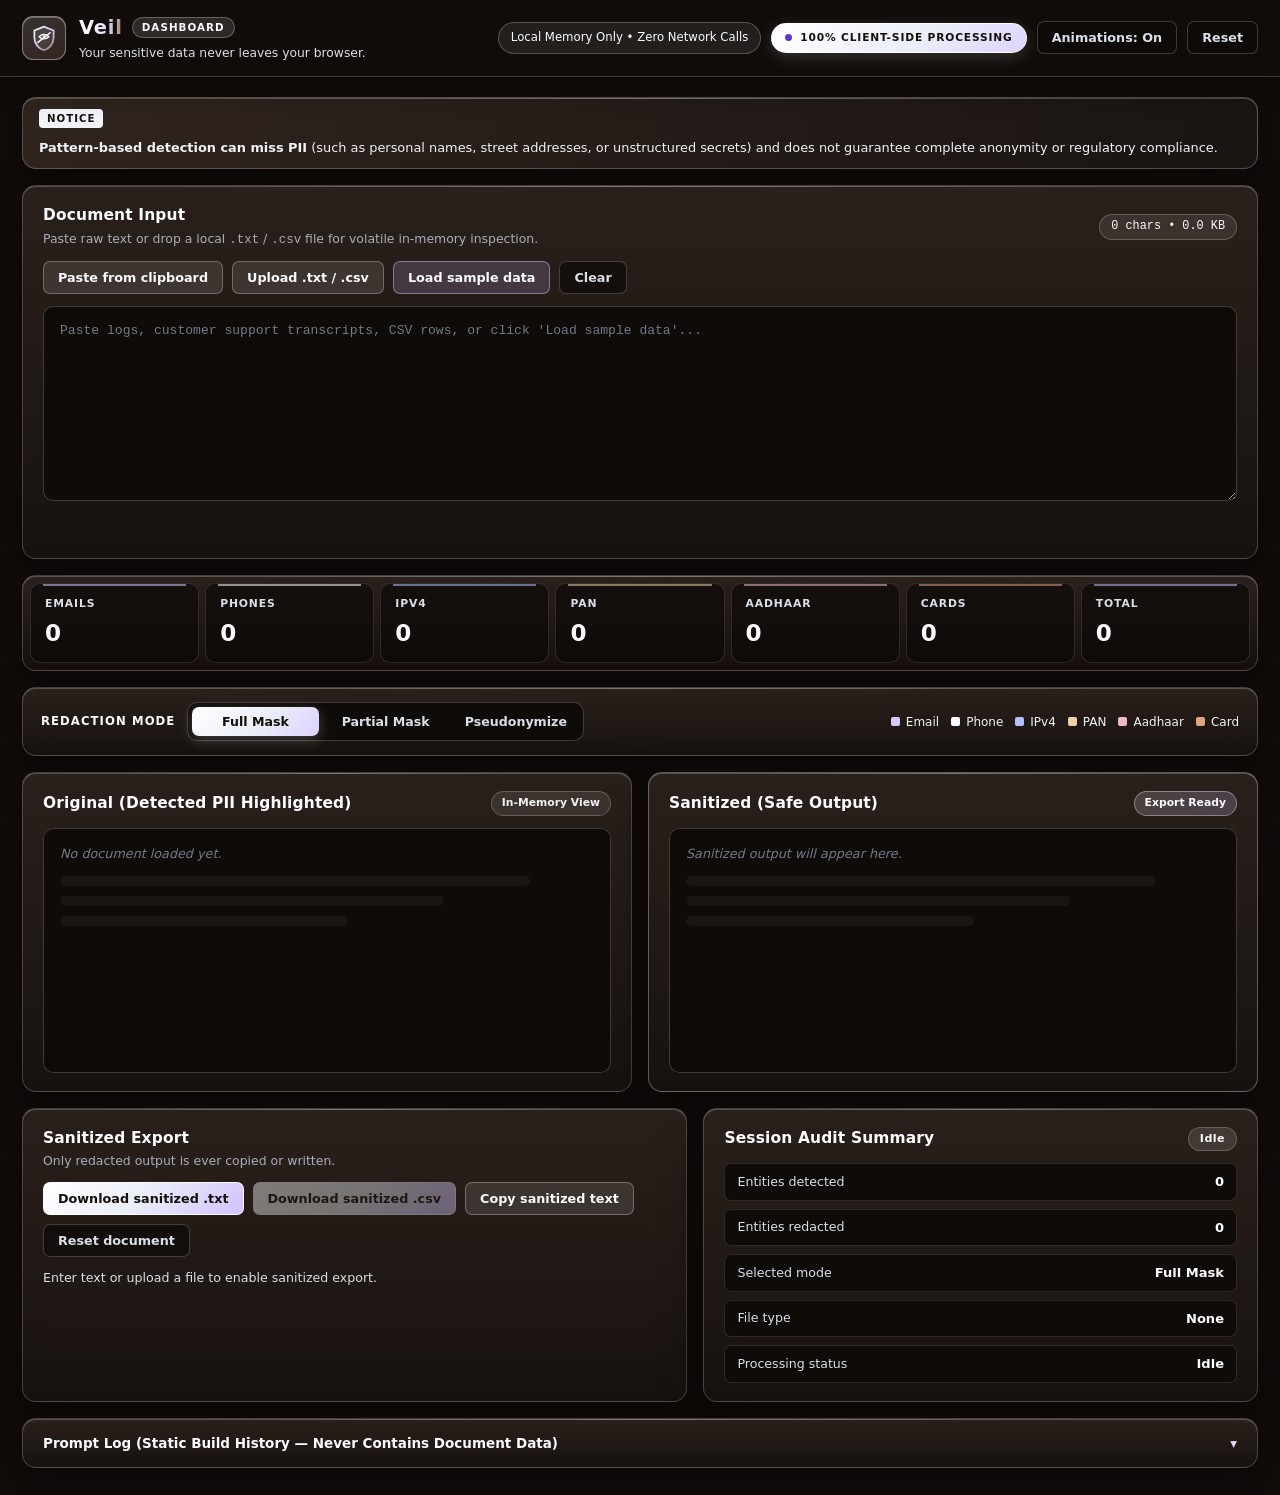
<file: index.html>
<!DOCTYPE html>
<html lang="en">
<head>
  <meta charset="UTF-8">
  <meta name="viewport" content="width=device-width, initial-scale=1.0">
  <title>Veil — Privacy-First Client-Side PII Sanitizer</title>
  <link rel="stylesheet" href="src/styles.css">
  <script defer src="src/detectors.js"></script>
  <script defer src="src/redact.js"></script>
  <script defer src="src/audit.js"></script>
  <script defer src="src/export.js"></script>
  <script defer src="src/sample.js"></script>
  <script defer src="src/motion.js"></script>
  <script defer src="src/main.js"></script>
</head>
<body>
  <div class="bg-grid" aria-hidden="true"></div>

  <header class="topbar">
    <div class="topbar-inner">
      <div class="brand-group">
        <div class="logo-mark" aria-hidden="true">
          <svg viewBox="0 0 32 32" width="28" height="28" fill="none">
            <path d="M16 3L5 7.5V15.5C5 22.4 9.7 28.4 16 30C22.3 28.4 27 22.4 27 15.5V7.5L16 3Z" stroke="url(#veilMochaLav)" stroke-width="2" fill="rgba(250, 251, 254, 0.1)"/>
            <path d="M10.5 14.5C12.2 12.7 14 12 16 12C18 12 19.8 12.7 21.5 14.5C19.8 16.3 18 17 16 17C14 17 12.2 16.3 10.5 14.5Z" stroke="#fafbfe" stroke-width="1.7"/>
            <circle cx="16" cy="14.5" r="1.7" fill="#dcd0ff"/>
            <line x1="9" y1="21" x2="23" y2="10" stroke="#fafbfe" stroke-width="1.8" stroke-linecap="round"/>
            <defs>
              <linearGradient id="veilMochaLav" x1="5" y1="3" x2="27" y2="30" gradientUnits="userSpaceOnUse">
                <stop stop-color="#fafbfe"/>
                <stop offset="0.52" stop-color="#d4c4ff"/>
                <stop offset="1" stop-color="#9c7a66"/>
              </linearGradient>
            </defs>
          </svg>
        </div>
        <div>
          <div class="brand-title-row">
            <span class="brand-name">Veil</span>
            <span class="nav-pill">Dashboard</span>
          </div>
          <p class="brand-tagline">Your sensitive data never leaves your browser.</p>
        </div>
      </div>

      <div class="topbar-actions">
        <div class="privacy-status" id="privacyStatus">
          <span>Local Memory Only • Zero Network Calls</span>
        </div>
        <span class="client-badge" id="clientBadge">
          <span class="client-pulse-dot" aria-hidden="true"></span>
          <span>100% CLIENT-SIDE PROCESSING</span>
        </span>
        <button type="button" class="btn btn-ghost btn-motion-toggle" id="motionToggleBtn" aria-pressed="true">Animations: On</button>
        <button type="button" class="btn btn-ghost" id="topResetBtn">Reset</button>
      </div>
    </div>
  </header>

  <main class="container">
    <div id="srAnnounce" class="visually-hidden" aria-live="polite" aria-atomic="true"></div>

    <section class="disclaimer-banner atelier-panel" role="note" aria-label="Detection limitations notice">
      <span class="disclaimer-tag">NOTICE</span>
      <p class="disclaimer-copy">
        <strong>Pattern-based detection can miss PII</strong> (such as personal names, street addresses, or unstructured secrets) and does not guarantee complete anonymity or regulatory compliance.
      </p>
    </section>

    <section class="panel atelier-panel input-panel" aria-labelledby="inputHeading">
      <div class="panel-header">
        <div>
          <h1 id="inputHeading" class="panel-title">Document Input</h1>
          <p class="panel-subtitle">Paste raw text or drop a local <code>.txt</code> / <code>.csv</code> file for volatile in-memory inspection.</p>
        </div>
        <div class="input-meta" id="inputMeta">0 chars • 0 KB</div>
      </div>

      <div class="toolbar">
        <button type="button" class="btn btn-secondary" id="pasteBtn">Paste from clipboard</button>
        <button type="button" class="btn btn-secondary" id="uploadTriggerBtn">Upload .txt / .csv</button>
        <input type="file" id="fileInput" accept=".txt,.csv,text/plain,text/csv" class="visually-hidden" aria-label="Upload .txt or .csv file">
        <button type="button" class="btn btn-accent" id="sampleBtn">Load sample data</button>
        <button type="button" class="btn btn-ghost" id="clearBtn">Clear</button>
      </div>

      <div class="dropzone" id="dropzone">
        <label for="sourceInput" class="visually-hidden">Source text to sanitize</label>
        <textarea
          id="sourceInput"
          class="source-textarea"
          rows="8"
          spellcheck="false"
          autocomplete="off"
          placeholder="Paste logs, customer support transcripts, CSV rows, or click 'Load sample data'..."
        ></textarea>
        <div class="drop-overlay" aria-hidden="true">
          <span class="drop-overlay-text">Drop .txt or .csv to sanitize locally</span>
        </div>
      </div>

      <div class="toast-slot">
        <div class="feedback-bar" id="feedbackBar" role="status" aria-live="polite"></div>
      </div>
    </section>

    <section class="telemetry-rack atelier-panel" aria-label="Detection summary counters">
      <div class="summary-grid">
        <article class="counter-card type-email">
          <span class="counter-label">Emails</span>
          <strong class="counter-value" id="countEmail">0</strong>
        </article>
        <article class="counter-card type-phone">
          <span class="counter-label">Phones</span>
          <strong class="counter-value" id="countPhone">0</strong>
        </article>
        <article class="counter-card type-ipv4">
          <span class="counter-label">IPv4</span>
          <strong class="counter-value" id="countIpv4">0</strong>
        </article>
        <article class="counter-card type-pan">
          <span class="counter-label">PAN</span>
          <strong class="counter-value" id="countPan">0</strong>
        </article>
        <article class="counter-card type-aadhaar">
          <span class="counter-label">Aadhaar</span>
          <strong class="counter-value" id="countAadhaar">0</strong>
        </article>
        <article class="counter-card type-card">
          <span class="counter-label">Cards</span>
          <strong class="counter-value" id="countCard">0</strong>
        </article>
        <article class="counter-card type-total">
          <span class="counter-label">Total</span>
          <strong class="counter-value" id="countTotal">0</strong>
        </article>
      </div>
    </section>

    <section class="controls-row atelier-panel" aria-label="Redaction mode and entity legend">
      <div class="mode-group">
        <span class="control-heading" id="modeLabel">Redaction Mode</span>
        <div class="segmented-control" role="radiogroup" aria-labelledby="modeLabel" id="modeControl" style="--mode-index: 0;">
          <span class="segment-indicator" aria-hidden="true"></span>
          <button type="button" class="segment-btn is-active" role="radio" aria-checked="true" data-mode="full" data-index="0">Full Mask</button>
          <button type="button" class="segment-btn" role="radio" aria-checked="false" data-mode="partial" data-index="1">Partial Mask</button>
          <button type="button" class="segment-btn" role="radio" aria-checked="false" data-mode="pseudonym" data-index="2">Pseudonymize</button>
        </div>
      </div>

      <div class="legend" aria-label="Entity color legend">
        <span class="legend-item"><i class="swatch type-email"></i>Email</span>
        <span class="legend-item"><i class="swatch type-phone"></i>Phone</span>
        <span class="legend-item"><i class="swatch type-ipv4"></i>IPv4</span>
        <span class="legend-item"><i class="swatch type-pan"></i>PAN</span>
        <span class="legend-item"><i class="swatch type-aadhaar"></i>Aadhaar</span>
        <span class="legend-item"><i class="swatch type-card"></i>Card</span>
      </div>
    </section>

    <section class="diff-grid" id="diffGrid" aria-label="Side-by-side redaction comparison">
      <article class="panel atelier-panel diff-panel">
        <div class="panel-header">
          <h2 class="panel-title">Original (Detected PII Highlighted)</h2>
          <span class="panel-pill">In-Memory View</span>
        </div>
        <div class="diff-stage" id="originalStage">
          <div class="scan-line" aria-hidden="true"></div>
          <div id="originalPreview" class="diff-surface" aria-live="off"></div>
        </div>
      </article>

      <article class="panel atelier-panel diff-panel diff-panel-sanitized">
        <div class="panel-header">
          <h2 class="panel-title">Sanitized (Safe Output)</h2>
          <span class="panel-pill panel-pill-safe">Export Ready</span>
        </div>
        <div class="diff-stage" id="sanitizedStage">
          <div id="sanitizedPreview" class="diff-surface" aria-live="off"></div>
        </div>
      </article>
    </section>

    <section class="bottom-grid">
      <article class="panel atelier-panel" aria-labelledby="exportHeading">
        <div class="panel-header">
          <div>
            <h2 id="exportHeading" class="panel-title">Sanitized Export</h2>
            <p class="panel-subtitle">Only redacted output is ever copied or written.</p>
          </div>
        </div>
        <div class="export-actions">
          <button type="button" class="btn btn-primary" id="downloadTxtBtn">Download sanitized .txt</button>
          <button type="button" class="btn btn-primary" id="downloadCsvBtn" disabled>Download sanitized .csv</button>
          <button type="button" class="btn btn-secondary" id="copyBtn">Copy sanitized text</button>
          <button type="button" class="btn btn-ghost" id="exportResetBtn">Reset document</button>
        </div>
        <p class="export-note" id="exportMessage" role="status" aria-live="polite">Enter text or upload a file to enable sanitized export.</p>
      </article>

      <article class="panel atelier-panel" aria-labelledby="auditHeading">
        <div class="panel-header">
          <h2 id="auditHeading" class="panel-title">Session Audit Summary</h2>
          <span class="status-badge" id="auditStatusBadge" data-status="Idle">Idle</span>
        </div>
        <dl class="audit-list">
          <div class="audit-row">
            <dt>Entities detected</dt>
            <dd id="auditDetected">0</dd>
          </div>
          <div class="audit-row">
            <dt>Entities redacted</dt>
            <dd id="auditRedacted">0</dd>
          </div>
          <div class="audit-row">
            <dt>Selected mode</dt>
            <dd id="auditMode">Full Mask</dd>
          </div>
          <div class="audit-row">
            <dt>File type</dt>
            <dd id="auditFileType">None</dd>
          </div>
          <div class="audit-row">
            <dt>Processing status</dt>
            <dd id="auditStatus">Idle</dd>
          </div>
        </dl>
      </article>
    </section>

    <section class="panel atelier-panel prompt-log-panel" aria-label="Development prompt log">
      <details>
        <summary class="prompt-log-summary">
          <span>Prompt Log (Static Build History — Never Contains Document Data)</span>
          <span class="summary-chevron" aria-hidden="true">▾</span>
        </summary>
        <ol class="prompt-log-list" id="promptLogList"></ol>
      </details>
    </section>
  </main>
</body>
</html>
</file>
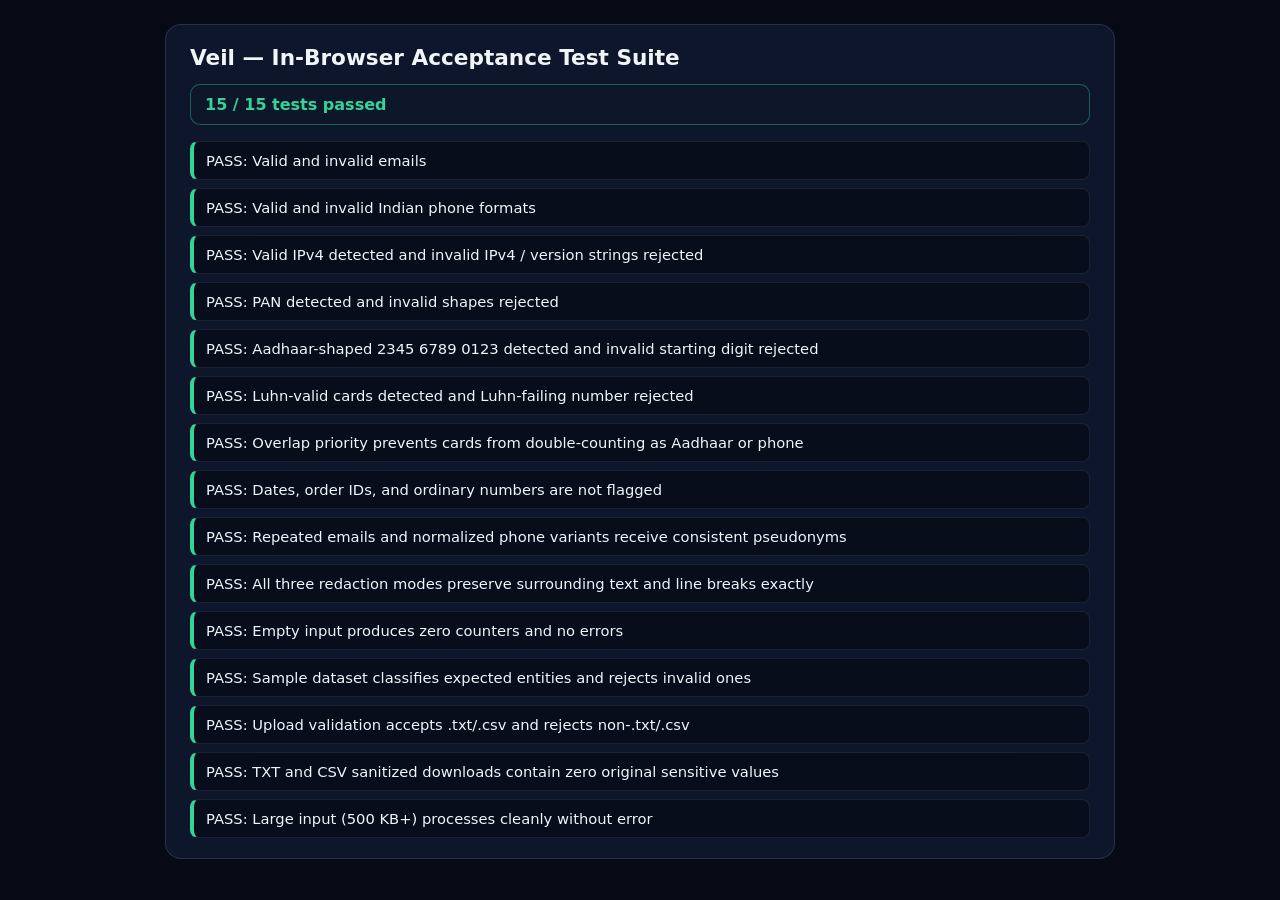
<file: tests/detectors.test.html>
<!DOCTYPE html>
<html lang="en">
<head>
  <meta charset="UTF-8">
  <meta name="viewport" content="width=device-width, initial-scale=1.0">
  <title>Veil — In-Browser Acceptance Tests</title>
  <style>
    body {
      margin: 0;
      padding: 24px;
      background: #060a14;
      color: #f1f5f9;
      font-family: system-ui, -apple-system, BlinkMacSystemFont, "Segoe UI", Roboto, sans-serif;
    }
    .wrap {
      max-width: 900px;
      margin: 0 auto;
      background: rgba(16, 26, 48, 0.8);
      border: 1px solid rgba(148, 163, 184, 0.2);
      border-radius: 16px;
      padding: 20px 24px;
    }
    h1 {
      margin-top: 0;
      font-size: 1.35rem;
    }
    .summary {
      font-weight: 700;
      padding: 10px 14px;
      border-radius: 10px;
      margin-bottom: 16px;
      background: rgba(15, 23, 42, 0.8);
    }
    .summary.pass { color: #34d399; border: 1px solid rgba(52, 211, 153, 0.4); }
    .summary.fail { color: #f87171; border: 1px solid rgba(248, 113, 113, 0.4); }
    ul {
      list-style: none;
      padding: 0;
      margin: 0;
      display: grid;
      gap: 8px;
    }
    li {
      padding: 10px 12px;
      border-radius: 8px;
      background: rgba(7, 12, 24, 0.8);
      border: 1px solid rgba(148, 163, 184, 0.14);
      font-size: 0.92rem;
    }
    li.pass { border-left: 4px solid #34d399; }
    li.fail { border-left: 4px solid #f87171; color: #fecaca; }
  </style>
  <script defer src="../src/detectors.js"></script>
  <script defer src="../src/redact.js"></script>
  <script defer src="../src/audit.js"></script>
  <script defer src="../src/export.js"></script>
  <script defer src="../src/sample.js"></script>
  <script defer src="tests.js"></script>
</head>
<body>
  <main class="wrap">
    <h1>Veil — In-Browser Acceptance Test Suite</h1>
    <div id="testSummary" class="summary">Running tests...</div>
    <ul id="testList"></ul>
  </main>
  <script>
    window.addEventListener('DOMContentLoaded', async function () {
      const summaryEl = document.getElementById('testSummary');
      const listEl = document.getElementById('testList');
      const report = await window.VeilTests.runAllTestsAsync();

      summaryEl.textContent = report.passed + ' / ' + report.total + ' tests passed' + (report.failed ? ' (' + report.failed + ' failed)' : '');
      summaryEl.className = 'summary ' + (report.failed === 0 ? 'pass' : 'fail');

      const fragment = document.createDocumentFragment();
      for (let i = 0; i < report.results.length; i++) {
        const item = report.results[i];
        const li = document.createElement('li');
        li.className = item.pass ? 'pass' : 'fail';
        li.textContent = (item.pass ? 'PASS: ' : 'FAIL: ') + item.name + (item.error ? ' — ' + item.error : '');
        fragment.appendChild(li);
      }
      listEl.replaceChildren(fragment);
    });
  </script>
</body>
</html>
</file>
<file: src/styles.css>
:root {
  /* Motion Tokens */
  --dur-fast: 150ms;
  --dur-med: 300ms;
  --dur-slow: 800ms;
  --ease-out: cubic-bezier(.22, 1, .36, 1);

  /* Mocha Brown, Platinum White, Pale Lavender palette */
  --mocha-void: #120d0b;
  --mocha-deep: #1a1310;
  --mocha-surface: rgba(36, 28, 24, 0.86);
  --mocha-elevated: #2c221d;
  --mocha-inset: #0f0b09;
  --mocha-rich: #6e5244;
  --mocha-bronze: #9e7c67;

  --platinum-white: #fafbfe;
  --platinum-ivory: #f1f3f8;
  --platinum-silver: #d9dee8;
  --platinum-muted: #a8aebc;
  --platinum-dim: #737988;
  --platinum-hairline: rgba(250, 251, 254, 0.2);
  --platinum-border-strong: rgba(250, 251, 254, 0.44);
  --platinum-glow: rgba(250, 251, 254, 0.24);

  --lavender-pale: #e2d8ff;
  --lavender-soft: #cbb8ff;
  --lavender-vivid: #b69df8;
  --lavender-tint: rgba(203, 184, 255, 0.16);
  --lavender-glow: rgba(203, 184, 255, 0.34);

  --status-ok: #c6ebd3;
  --status-err: #f6b0b5;
  --status-warn: #f1dab3;

  /* Distinct entity colors tuned for Mocha / Platinum White / Pale Lavender */
  --c-email: #d6c8ff;
  --c-phone: #fafbfe;
  --c-ipv4: #b2c0ff;
  --c-pan: #eed1aa;
  --c-aadhaar: #f0b8cc;
  --c-card: #e0a583;

  --radius-lg: 14px;
  --radius-md: 10px;
  --radius-sm: 7px;

  --font-sans: system-ui, -apple-system, BlinkMacSystemFont, "Segoe UI", Roboto, Helvetica, Arial, sans-serif;
  --font-mono: ui-monospace, SFMono-Regular, Menlo, Monaco, Consolas, "Liberation Mono", "Courier New", monospace;
}

:root[data-motion="reduced"] {
  --dur-fast: 1ms;
  --dur-med: 1ms;
  --dur-slow: 1ms;
}

*,
*::before,
*::after {
  box-sizing: border-box;
}

html,
body {
  margin: 0;
  padding: 0;
  min-height: 100%;
  background-color: var(--mocha-void);
  color: var(--platinum-white);
  font-family: var(--font-sans);
  font-size: 15px;
  line-height: 1.5;
  -webkit-font-smoothing: antialiased;
}

/* Slow, low-contrast animated gradient drift behind the page (transform on fixed pseudo-element, 36s loop) */
body::before {
  content: "";
  position: fixed;
  inset: -18%;
  z-index: -2;
  pointer-events: none;
  background:
    radial-gradient(45% 40% at 22% 20%, rgba(158, 124, 103, 0.22), transparent 70%),
    radial-gradient(40% 38% at 52% 45%, rgba(250, 251, 254, 0.08), transparent 72%),
    radial-gradient(44% 42% at 78% 76%, rgba(203, 184, 255, 0.16), transparent 72%);
  will-change: transform;
  animation: ambientGradientDrift 36s ease-in-out infinite alternate;
}

@keyframes ambientGradientDrift {
  0% { transform: translate3d(-2%, -1.5%, 0) scale(1); }
  50% { transform: translate3d(2%, 1.5%, 0) scale(1.04); }
  100% { transform: translate3d(-1.5%, 2%, 0) scale(1.01); }
}

.bg-grid {
  position: fixed;
  inset: 0;
  z-index: -1;
  pointer-events: none;
  opacity: 0.22;
  background-image:
    linear-gradient(to right, rgba(250, 251, 254, 0.055) 1px, transparent 1px),
    linear-gradient(to bottom, rgba(250, 251, 254, 0.055) 1px, transparent 1px);
  background-size: 44px 44px;
  mask-image: radial-gradient(ellipse at 50% 24%, black 35%, transparent 85%);
  -webkit-mask-image: radial-gradient(ellipse at 50% 24%, black 35%, transparent 85%);
}

.visually-hidden {
  position: absolute;
  width: 1px;
  height: 1px;
  padding: 0;
  margin: -1px;
  overflow: hidden;
  clip: rect(0, 0, 0, 0);
  white-space: nowrap;
  border: 0;
}

:focus-visible {
  outline: 2px solid var(--platinum-white);
  outline-offset: 2px;
}

/* Atelier panel surface */
.atelier-panel {
  position: relative;
  background: linear-gradient(180deg, rgba(48, 37, 31, 0.84) 0%, rgba(25, 19, 16, 0.9) 100%);
  border: 1px solid var(--platinum-hairline);
  border-radius: var(--radius-lg);
  backdrop-filter: blur(14px);
  -webkit-backdrop-filter: blur(14px);
  box-shadow:
    0 18px 40px rgba(7, 4, 3, 0.52),
    inset 0 1px 0 rgba(250, 251, 254, 0.22);
  transition: border-color var(--dur-fast) var(--ease-out);
}

.atelier-panel::after {
  content: "";
  position: absolute;
  top: 0;
  left: 6%;
  right: 6%;
  height: 1px;
  background: linear-gradient(90deg, transparent, rgba(250, 251, 254, 0.45), transparent);
  pointer-events: none;
  opacity: 0.5;
  transform: scaleX(0.85);
  transition: opacity var(--dur-med) var(--ease-out), transform var(--dur-med) var(--ease-out);
}

.atelier-panel:hover {
  border-color: rgba(250, 251, 254, 0.32);
}

.atelier-panel:hover::after {
  opacity: 0.9;
  transform: scaleX(1);
}

/* Top Command Bar */
.topbar {
  position: sticky;
  top: 0;
  z-index: 25;
  background: rgba(18, 13, 11, 0.9);
  border-bottom: 1px solid var(--platinum-hairline);
  backdrop-filter: blur(16px);
  -webkit-backdrop-filter: blur(16px);
  box-shadow: 0 8px 28px rgba(6, 4, 3, 0.45);
}

.topbar-inner {
  max-width: 1340px;
  margin: 0 auto;
  padding: 13px 22px;
  display: flex;
  flex-wrap: wrap;
  align-items: center;
  justify-content: space-between;
  gap: 14px;
}

.brand-group {
  display: flex;
  align-items: center;
  gap: 13px;
}

.logo-mark {
  width: 44px;
  height: 44px;
  border-radius: 11px;
  display: grid;
  place-items: center;
  background: linear-gradient(145deg, rgba(250, 251, 254, 0.16), rgba(110, 82, 68, 0.38));
  border: 1px solid rgba(250, 251, 254, 0.38);
  box-shadow: inset 0 1px 0 rgba(255, 255, 255, 0.28);
}

.brand-title-row {
  display: flex;
  align-items: center;
  gap: 9px;
}

.brand-name {
  font-size: 1.3rem;
  font-weight: 700;
  letter-spacing: 0.04em;
  background: linear-gradient(92deg, var(--platinum-white) 18%, var(--lavender-pale) 65%, var(--mocha-bronze) 100%);
  -webkit-background-clip: text;
  background-clip: text;
  color: transparent;
}

.nav-pill {
  font-size: 0.69rem;
  font-weight: 700;
  text-transform: uppercase;
  letter-spacing: 0.1em;
  padding: 2px 9px;
  border-radius: 999px;
  background: rgba(250, 251, 254, 0.12);
  color: var(--platinum-white);
  border: 1px solid rgba(250, 251, 254, 0.28);
}

.brand-tagline {
  margin: 2px 0 0;
  font-size: 0.82rem;
  color: var(--platinum-silver);
}

.topbar-actions {
  display: flex;
  flex-wrap: wrap;
  align-items: center;
  gap: 10px;
}

.privacy-status {
  display: inline-flex;
  align-items: center;
  padding: 6px 12px;
  border-radius: 999px;
  background: rgba(250, 251, 254, 0.08);
  border: 1px solid rgba(250, 251, 254, 0.24);
  color: var(--platinum-white);
  font-size: 0.78rem;
  font-weight: 500;
}

/* "100% CLIENT-SIDE PROCESSING" badge with slow 3s pulsing dot only */
.client-badge {
  display: inline-flex;
  align-items: center;
  gap: 8px;
  padding: 6px 13px;
  border-radius: 999px;
  font-size: 0.71rem;
  font-weight: 800;
  letter-spacing: 0.08em;
  color: #16100d;
  background: linear-gradient(135deg, #ffffff 0%, #eaeef7 58%, #dfd4ff 100%);
  border: 1px solid rgba(255, 255, 255, 0.9);
  box-shadow: 0 4px 16px rgba(250, 251, 254, 0.16);
}

.client-pulse-dot {
  width: 7px;
  height: 7px;
  border-radius: 50%;
  background: #5b3cc4;
  transform-origin: center;
  animation: badgeDotPulse 3s ease-in-out infinite;
}

@keyframes badgeDotPulse {
  0%, 100% { transform: scale(0.92); opacity: 0.68; }
  50% { transform: scale(1.18); opacity: 1; }
}

.btn-motion-toggle {
  font-size: 0.78rem;
  padding: 6px 11px;
}

/* Layout */
.container {
  max-width: 1340px;
  margin: 0 auto;
  padding: 20px 22px 28px;
  display: grid;
  gap: 16px;
}

.disclaimer-banner {
  padding: 11px 16px;
  display: flex;
  flex-wrap: wrap;
  align-items: center;
  gap: 10px;
  border-color: rgba(250, 251, 254, 0.24);
  background: linear-gradient(90deg, rgba(52, 39, 32, 0.9), rgba(28, 22, 20, 0.9));
}

.disclaimer-tag {
  font-size: 0.68rem;
  font-weight: 800;
  letter-spacing: 0.1em;
  padding: 2px 8px;
  border-radius: 4px;
  color: #16100d;
  background: var(--platinum-ivory);
}

.disclaimer-copy {
  margin: 0;
  font-size: 0.86rem;
  color: var(--platinum-ivory);
}

.panel {
  padding: 18px 20px;
}

.panel-header {
  display: flex;
  flex-wrap: wrap;
  align-items: center;
  justify-content: space-between;
  gap: 10px;
  margin-bottom: 12px;
}

.panel-title {
  margin: 0;
  font-size: 1.03rem;
  font-weight: 650;
  letter-spacing: 0.01em;
  color: var(--platinum-white);
}

.panel-subtitle {
  margin: 2px 0 0;
  font-size: 0.83rem;
  color: var(--platinum-muted);
}

.panel-pill {
  display: inline-flex;
  align-items: center;
  gap: 6px;
  font-size: 0.72rem;
  font-weight: 600;
  padding: 3px 10px;
  border-radius: 999px;
  background: rgba(250, 251, 254, 0.09);
  color: var(--platinum-ivory);
  border: 1px solid rgba(250, 251, 254, 0.22);
}

.panel-pill-safe {
  background: linear-gradient(135deg, rgba(250, 251, 254, 0.16), rgba(203, 184, 255, 0.22));
  color: var(--platinum-white);
  border-color: rgba(250, 251, 254, 0.36);
}

.input-meta {
  font-family: var(--font-mono);
  font-size: 0.79rem;
  color: var(--platinum-white);
  padding: 3px 11px;
  border-radius: 999px;
  background: rgba(250, 251, 254, 0.09);
  border: 1px solid rgba(250, 251, 254, 0.22);
}

/* Micro-interaction Buttons (GPU transform + opacity only) */
.toolbar,
.export-actions {
  display: flex;
  flex-wrap: wrap;
  gap: 9px;
  margin-bottom: 12px;
}

.btn {
  position: relative;
  overflow: hidden;
  appearance: none;
  border: 1px solid transparent;
  border-radius: var(--radius-sm);
  padding: 8px 14px;
  font-family: inherit;
  font-size: 0.85rem;
  font-weight: 650;
  cursor: pointer;
  transition: transform var(--dur-fast) var(--ease-out), background-color var(--dur-fast) ease, border-color var(--dur-fast) ease, opacity var(--dur-fast) ease;
}

.btn::after {
  content: "";
  position: absolute;
  inset: 0;
  background: linear-gradient(90deg, transparent 0%, rgba(255, 255, 255, 0.36) 50%, transparent 100%);
  transform: translate3d(-110%, 0, 0);
  opacity: 0;
  pointer-events: none;
}

.btn.is-downloading::after {
  animation: downloadSweep 520ms var(--ease-out) forwards;
}

@keyframes downloadSweep {
  0% { transform: translate3d(-110%, 0, 0); opacity: 0.9; }
  100% { transform: translate3d(110%, 0, 0); opacity: 0; }
}

.btn:hover:not(:disabled) {
  transform: translate3d(0, -1.5px, 0);
}

.btn:active:not(:disabled) {
  transform: scale(0.98);
}

.btn:disabled {
  opacity: 0.42;
  cursor: not-allowed;
}

.btn-primary {
  background: linear-gradient(135deg, #ffffff 0%, #eaeef7 48%, #d2c1ff 100%);
  color: #16100d;
  border-color: rgba(255, 255, 255, 0.85);
}

.btn-accent {
  background: rgba(203, 184, 255, 0.18);
  color: var(--platinum-white);
  border-color: rgba(203, 184, 255, 0.5);
}

.btn-accent:hover:not(:disabled) {
  background: rgba(203, 184, 255, 0.28);
  border-color: var(--platinum-white);
}

.btn-secondary {
  background: rgba(250, 251, 254, 0.11);
  color: var(--platinum-white);
  border-color: rgba(250, 251, 254, 0.28);
}

.btn-secondary:hover:not(:disabled) {
  background: rgba(250, 251, 254, 0.18);
  border-color: var(--platinum-white);
}

.btn-secondary.is-copied {
  background: linear-gradient(135deg, #ffffff 0%, #e2d8ff 100%);
  color: #16100d;
  border-color: var(--platinum-white);
}

.btn-ghost {
  background: rgba(15, 11, 9, 0.7);
  color: var(--platinum-silver);
  border-color: var(--platinum-hairline);
}

.btn-ghost:hover:not(:disabled) {
  color: var(--platinum-white);
  border-color: var(--platinum-border-strong);
}

/* Dropzone & Drag-and-Drop Animated Overlay */
.dropzone {
  position: relative;
  border-radius: var(--radius-md);
}

.drop-overlay {
  position: absolute;
  inset: 0;
  z-index: 3;
  display: grid;
  place-items: center;
  border-radius: var(--radius-md);
  background: rgba(20, 15, 13, 0.84);
  border: 2px dashed var(--lavender-soft);
  pointer-events: none;
  opacity: 0;
  transform: scale(0.99);
  transition: opacity var(--dur-fast) var(--ease-out), transform var(--dur-fast) var(--ease-out);
}

.drop-overlay-text {
  padding: 10px 18px;
  border-radius: 999px;
  background: rgba(250, 251, 254, 0.12);
  border: 1px solid rgba(250, 251, 254, 0.36);
  color: var(--platinum-white);
  font-weight: 600;
  font-size: 0.9rem;
}

.dropzone.is-dragover .drop-overlay {
  opacity: 1;
  transform: scale(1);
  animation: dropPulse 1.4s ease-in-out infinite;
}

@keyframes dropPulse {
  0%, 100% { border-color: var(--lavender-soft); }
  50% { border-color: var(--platinum-white); }
}

.source-textarea {
  width: 100%;
  min-height: 175px;
  resize: vertical;
  padding: 14px 16px;
  border-radius: var(--radius-md);
  border: 1px solid var(--platinum-hairline);
  background: var(--mocha-inset);
  color: var(--platinum-white);
  font-family: var(--font-mono);
  font-size: 0.87rem;
  line-height: 1.58;
  transition: border-color var(--dur-fast) ease;
}

.source-textarea:focus {
  border-color: rgba(250, 251, 254, 0.6);
  outline: none;
}

.source-textarea::placeholder {
  color: var(--platinum-dim);
}

/* Slide-up & fade-out toast feedback bar */
.toast-slot {
  margin-top: 8px;
  min-height: 24px;
  overflow: hidden;
}

.feedback-bar {
  font-size: 0.83rem;
  color: var(--platinum-muted);
  opacity: 0;
  transform: translate3d(0, 6px, 0);
  transition: opacity var(--dur-fast) var(--ease-out), transform var(--dur-fast) var(--ease-out);
}

.feedback-bar.is-visible {
  opacity: 1;
  transform: translate3d(0, 0, 0);
}

.feedback-bar.is-error {
  color: var(--status-err);
}

.feedback-bar.is-success {
  color: var(--platinum-white);
}

/* Telemetry Rack with Per-Entity Glow Pulse */
.telemetry-rack {
  padding: 7px;
  background: linear-gradient(180deg, rgba(46, 36, 30, 0.92), rgba(22, 16, 13, 0.94));
}

.summary-grid {
  display: grid;
  grid-template-columns: repeat(7, minmax(0, 1fr));
  gap: 6px;
}

.counter-card {
  position: relative;
  overflow: hidden;
  padding: 12px 14px;
  border-radius: 10px;
  background: rgba(15, 11, 9, 0.72);
  border: 1px solid rgba(250, 251, 254, 0.12);
  display: flex;
  flex-direction: column;
  gap: 4px;
  transition: border-color var(--dur-med) var(--ease-out);
}

.counter-card.type-email { --entity-color: var(--c-email); }
.counter-card.type-phone { --entity-color: var(--c-phone); }
.counter-card.type-ipv4 { --entity-color: var(--c-ipv4); }
.counter-card.type-pan { --entity-color: var(--c-pan); }
.counter-card.type-aadhaar { --entity-color: var(--c-aadhaar); }
.counter-card.type-card { --entity-color: var(--c-card); }
.counter-card.type-total { --entity-color: var(--lavender-soft); }

.counter-card::before {
  content: "";
  position: absolute;
  left: 12px;
  right: 12px;
  top: 0;
  height: 2px;
  background: var(--entity-color);
  opacity: 0.55;
  transition: opacity var(--dur-med) ease;
}

.counter-card::after {
  content: "";
  position: absolute;
  inset: 0;
  pointer-events: none;
  opacity: 0;
  background: radial-gradient(circle at 50% 15%, var(--entity-color), transparent 72%);
}

.counter-card.is-glow::after {
  animation: counterGlowPulse 650ms var(--ease-out) forwards;
}

.counter-card.type-total.is-glow::after {
  animation: totalGlowPulse 650ms var(--ease-out) forwards;
}

@keyframes counterGlowPulse {
  0% { opacity: 0; }
  30% { opacity: 0.34; }
  100% { opacity: 0; }
}

@keyframes totalGlowPulse {
  0% { opacity: 0; }
  30% { opacity: 0.18; }
  100% { opacity: 0; }
}

.counter-card.has-matches {
  border-color: rgba(250, 251, 254, 0.34);
  background: linear-gradient(180deg, rgba(250, 251, 254, 0.08) 0%, rgba(28, 21, 18, 0.92) 100%);
}

.counter-card.has-matches::before {
  opacity: 1;
}

.counter-label {
  font-size: 0.72rem;
  text-transform: uppercase;
  letter-spacing: 0.08em;
  color: var(--platinum-silver);
  font-weight: 600;
}

.counter-value {
  font-size: 1.54rem;
  font-weight: 700;
  font-variant-numeric: tabular-nums;
  color: var(--platinum-white);
}

/* Mode Controls with Sliding Pill Indicator (GPU transform only) */
.controls-row {
  padding: 14px 18px;
  display: flex;
  flex-wrap: wrap;
  align-items: center;
  justify-content: space-between;
  gap: 14px;
}

.mode-group {
  display: flex;
  flex-wrap: wrap;
  align-items: center;
  gap: 12px;
}

.control-heading {
  font-size: 0.78rem;
  font-weight: 700;
  text-transform: uppercase;
  letter-spacing: 0.09em;
  color: var(--platinum-white);
}

.segmented-control {
  position: relative;
  display: inline-grid;
  grid-template-columns: repeat(3, minmax(106px, 1fr));
  padding: 4px;
  border-radius: 10px;
  background: var(--mocha-inset);
  border: 1px solid var(--platinum-hairline);
  gap: 4px;
}

.segment-indicator {
  position: absolute;
  top: 4px;
  bottom: 4px;
  left: 4px;
  width: calc((100% - 16px) / 3);
  border-radius: 7px;
  background: linear-gradient(135deg, #ffffff 0%, #eaeef7 55%, #dcd0ff 100%);
  box-shadow: 0 4px 14px rgba(250, 251, 254, 0.22);
  transform: translate3d(calc(var(--mode-index, 0) * (100% + 4px)), 0, 0);
  transition: transform var(--dur-med) var(--ease-out);
  pointer-events: none;
}

.segment-btn {
  position: relative;
  z-index: 1;
  appearance: none;
  border: none;
  border-radius: 7px;
  padding: 7px 12px;
  font-family: inherit;
  font-size: 0.84rem;
  font-weight: 650;
  color: var(--platinum-silver);
  background: transparent;
  cursor: pointer;
  transition: color var(--dur-fast) ease;
}

.segment-btn:hover:not(.is-active) {
  color: var(--platinum-white);
}

.segment-btn.is-active {
  color: #16100d;
}

.legend {
  display: flex;
  flex-wrap: wrap;
  gap: 12px;
  align-items: center;
}

.legend-item {
  display: inline-flex;
  align-items: center;
  gap: 6px;
  font-size: 0.8rem;
  color: var(--platinum-ivory);
}

.swatch {
  width: 9px;
  height: 9px;
  border-radius: 2px;
  display: inline-block;
}

.swatch.type-email { background: var(--c-email); }
.swatch.type-phone { background: var(--c-phone); }
.swatch.type-ipv4 { background: var(--c-ipv4); }
.swatch.type-pan { background: var(--c-pan); }
.swatch.type-aadhaar { background: var(--c-aadhaar); }
.swatch.type-card { background: var(--c-card); }

/* Diff Workbench, Scan Line, Crossfade & Empty Shimmer */
.diff-grid {
  display: grid;
  grid-template-columns: repeat(2, minmax(0, 1fr));
  gap: 16px;
}

.diff-panel-sanitized {
  border-color: rgba(250, 251, 254, 0.3);
}

.diff-stage {
  position: relative;
  border-radius: var(--radius-md);
  overflow: hidden;
  transition: opacity var(--dur-fast) var(--ease-out);
}

.diff-stage.is-fading-out {
  opacity: 0;
}

.diff-stage.is-crossfading .diff-surface {
  animation: modeCrossfade 200ms var(--ease-out);
}

@keyframes modeCrossfade {
  from { opacity: 0.32; }
  to { opacity: 1; }
}

/* Vertical cyan-to-purple scan line for Original panel hero sweep */
.scan-line {
  position: absolute;
  top: 0;
  left: 0;
  right: 0;
  height: 3px;
  z-index: 5;
  pointer-events: none;
  opacity: 0;
  background: linear-gradient(90deg, transparent 0%, #22d3ee 20%, #fafbfe 50%, #a855f7 80%, transparent 100%);
  box-shadow: 0 0 18px rgba(168, 85, 247, 0.65), 0 0 10px rgba(34, 211, 238, 0.65);
  will-change: transform, opacity;
}

.diff-surface {
  min-height: 245px;
  max-height: 460px;
  overflow: auto;
  padding: 14px 16px;
  border-radius: var(--radius-md);
  background: var(--mocha-inset);
  border: 1px solid var(--platinum-hairline);
  font-family: var(--font-mono);
  font-size: 0.85rem;
  line-height: 1.68;
  white-space: pre-wrap;
  word-break: break-word;
  color: var(--platinum-ivory);
}

/* Empty-state low-contrast animated shimmer skeleton */
.diff-empty-wrap {
  display: grid;
  gap: 12px;
  font-family: var(--font-sans);
}

.diff-empty {
  color: var(--platinum-dim);
  font-style: italic;
}

.diff-skeleton-lines {
  display: grid;
  gap: 10px;
}

.skeleton-line {
  position: relative;
  overflow: hidden;
  height: 10px;
  border-radius: 999px;
  background: rgba(250, 251, 254, 0.04);
  width: 88%;
}

.skeleton-line.short { width: 54%; }
.skeleton-line.mid { width: 72%; }

.skeleton-line::after {
  content: "";
  position: absolute;
  inset: 0;
  background: linear-gradient(90deg, transparent 0%, rgba(250, 251, 254, 0.07) 50%, transparent 100%);
  transform: translate3d(-100%, 0, 0);
  animation: emptyShimmer 2.6s ease-in-out infinite;
}

@keyframes emptyShimmer {
  0% { transform: translate3d(-100%, 0, 0); }
  100% { transform: translate3d(100%, 0, 0); }
}

/* Highlighted PII Tokens + Pseudonym Linked Pulse */
.pii-token {
  position: relative;
  display: inline-block;
  vertical-align: baseline;
  padding: 0 5px;
  border-radius: 5px;
  font-weight: 600;
  border-bottom: 2px solid currentColor;
  cursor: help;
  transition: opacity var(--dur-fast) ease, transform var(--dur-fast) var(--ease-out);
}

.pii-token:hover,
.pii-token:focus-visible {
  transform: scale(1.03);
}

.pii-token.is-linked {
  animation: linkedPulse 1.1s ease-in-out infinite;
  outline: 1px solid rgba(250, 251, 254, 0.72);
  outline-offset: 1px;
}

@keyframes linkedPulse {
  0%, 100% { transform: scale(1); opacity: 1; }
  50% { transform: scale(1.04); opacity: 0.78; }
}

.pii-email { color: #e2d8ff; background: rgba(203, 184, 255, 0.18); }
.pii-phone { color: #fafbfe; background: rgba(250, 251, 254, 0.16); }
.pii-ipv4 { color: #c4cfff; background: rgba(178, 192, 255, 0.18); }
.pii-pan { color: #f3dbb9; background: rgba(238, 209, 170, 0.18); }
.pii-aadhaar { color: #f5c5d6; background: rgba(240, 184, 204, 0.18); }
.pii-card { color: #f0bc9d; background: rgba(224, 165, 131, 0.2); }

.pii-token:hover::after,
.pii-token:focus-visible::after {
  content: attr(data-tooltip);
  position: absolute;
  left: 0;
  bottom: calc(100% + 7px);
  z-index: 30;
  padding: 5px 10px;
  border-radius: 6px;
  background: var(--platinum-white);
  color: #16100d;
  border: 1px solid rgba(203, 184, 255, 0.75);
  font-family: var(--font-sans);
  font-size: 0.73rem;
  font-weight: 600;
  white-space: nowrap;
  pointer-events: none;
  box-shadow: 0 10px 24px rgba(0, 0, 0, 0.55);
}

/* Bottom Panels */
.bottom-grid {
  display: grid;
  grid-template-columns: 1.2fr 1fr;
  gap: 16px;
}

.export-note {
  margin: 4px 0 0;
  font-size: 0.84rem;
  color: var(--platinum-silver);
}

.export-note.is-error {
  color: var(--status-err);
}

.export-note.is-success {
  color: var(--platinum-white);
}

.status-badge {
  padding: 3px 11px;
  border-radius: 999px;
  font-size: 0.74rem;
  font-weight: 700;
  letter-spacing: 0.04em;
  background: rgba(250, 251, 254, 0.12);
  color: var(--platinum-white);
  border: 1px solid var(--platinum-hairline);
  transition: background-color var(--dur-fast) ease, border-color var(--dur-fast) ease;
}

.status-badge[data-status="Scanning"] {
  background: rgba(203, 184, 255, 0.24);
  color: var(--platinum-white);
  border-color: rgba(250, 251, 254, 0.52);
}

.status-badge[data-status="Complete"] {
  background: rgba(250, 251, 254, 0.16);
  color: var(--platinum-white);
  border-color: rgba(250, 251, 254, 0.44);
}

.status-badge[data-status="Error"] {
  background: rgba(246, 176, 181, 0.18);
  color: var(--status-err);
  border-color: rgba(246, 176, 181, 0.45);
}

.audit-list {
  margin: 0;
  display: grid;
  gap: 8px;
}

.audit-row {
  display: flex;
  justify-content: space-between;
  align-items: center;
  padding: 8px 12px;
  border-radius: var(--radius-sm);
  background: var(--mocha-inset);
  border: 1px solid rgba(250, 251, 254, 0.12);
}

.audit-row dt {
  font-size: 0.84rem;
  color: var(--platinum-silver);
}

.audit-row dd {
  margin: 0;
  font-size: 0.87rem;
  font-weight: 650;
  color: var(--platinum-white);
  font-variant-numeric: tabular-nums;
}

/* Prompt Log */
.prompt-log-panel {
  padding: 14px 20px;
}

.prompt-log-summary {
  display: flex;
  align-items: center;
  justify-content: space-between;
  cursor: pointer;
  font-weight: 600;
  font-size: 0.9rem;
  color: var(--platinum-white);
  list-style: none;
}

.prompt-log-summary::-webkit-details-marker {
  display: none;
}

.summary-chevron {
  transition: transform var(--dur-fast) var(--ease-out);
  color: var(--lavender-pale);
}

.prompt-log-panel details[open] .summary-chevron {
  transform: rotate(180deg);
}

.prompt-log-list {
  margin: 12px 0 4px;
  padding-left: 20px;
  display: grid;
  gap: 7px;
  color: var(--platinum-silver);
  font-size: 0.85rem;
}

/* Scrollbars */
.diff-surface::-webkit-scrollbar,
.source-textarea::-webkit-scrollbar {
  width: 8px;
  height: 8px;
}

.diff-surface::-webkit-scrollbar-track,
.source-textarea::-webkit-scrollbar-track {
  background: rgba(15, 11, 9, 0.85);
}

.diff-surface::-webkit-scrollbar-thumb,
.source-textarea::-webkit-scrollbar-thumb {
  background: rgba(250, 251, 254, 0.24);
  border-radius: 999px;
}

.diff-surface::-webkit-scrollbar-thumb:hover,
.source-textarea::-webkit-scrollbar-thumb:hover {
  background: rgba(203, 184, 255, 0.45);
}

/* Pause looping animations when tab or observed section is hidden */
.motion-paused body::before,
.motion-paused .client-pulse-dot,
.motion-paused .skeleton-line::after,
.motion-paused .pii-token.is-linked,
.motion-paused .dropzone.is-dragover .drop-overlay {
  animation-play-state: paused !important;
}

/* Responsive */
@media (max-width: 1080px) {
  .summary-grid {
    grid-template-columns: repeat(4, minmax(0, 1fr));
  }
}

@media (max-width: 900px) {
  .diff-grid,
  .bottom-grid {
    grid-template-columns: 1fr;
  }
}

@media (max-width: 600px) {
  .summary-grid {
    grid-template-columns: repeat(2, minmax(0, 1fr));
  }
  .container {
    padding: 14px;
  }
}

/* Strict Reduced Motion (OS preference OR in-memory Animations: Off toggle) */
:root[data-motion="reduced"] body::before,
:root[data-motion="reduced"] .client-pulse-dot,
:root[data-motion="reduced"] .skeleton-line::after,
:root[data-motion="reduced"] .pii-token.is-linked,
:root[data-motion="reduced"] .dropzone.is-dragover .drop-overlay,
:root[data-motion="reduced"] .counter-card::after,
:root[data-motion="reduced"] .btn::after,
:root[data-motion="reduced"] .diff-stage.is-crossfading .diff-surface {
  animation: none !important;
}

:root[data-motion="reduced"] *,
:root[data-motion="reduced"] *::before,
:root[data-motion="reduced"] *::after {
  transition-duration: 120ms !important;
}

@media (prefers-reduced-motion: reduce) {
  body::before,
  .client-pulse-dot,
  .skeleton-line::after,
  .pii-token.is-linked,
  .dropzone.is-dragover .drop-overlay,
  .counter-card::after,
  .btn::after,
  .diff-stage.is-crossfading .diff-surface {
    animation: none !important;
  }
  *,
  *::before,
  *::after {
    transition-duration: 120ms !important;
  }
}
</file>
